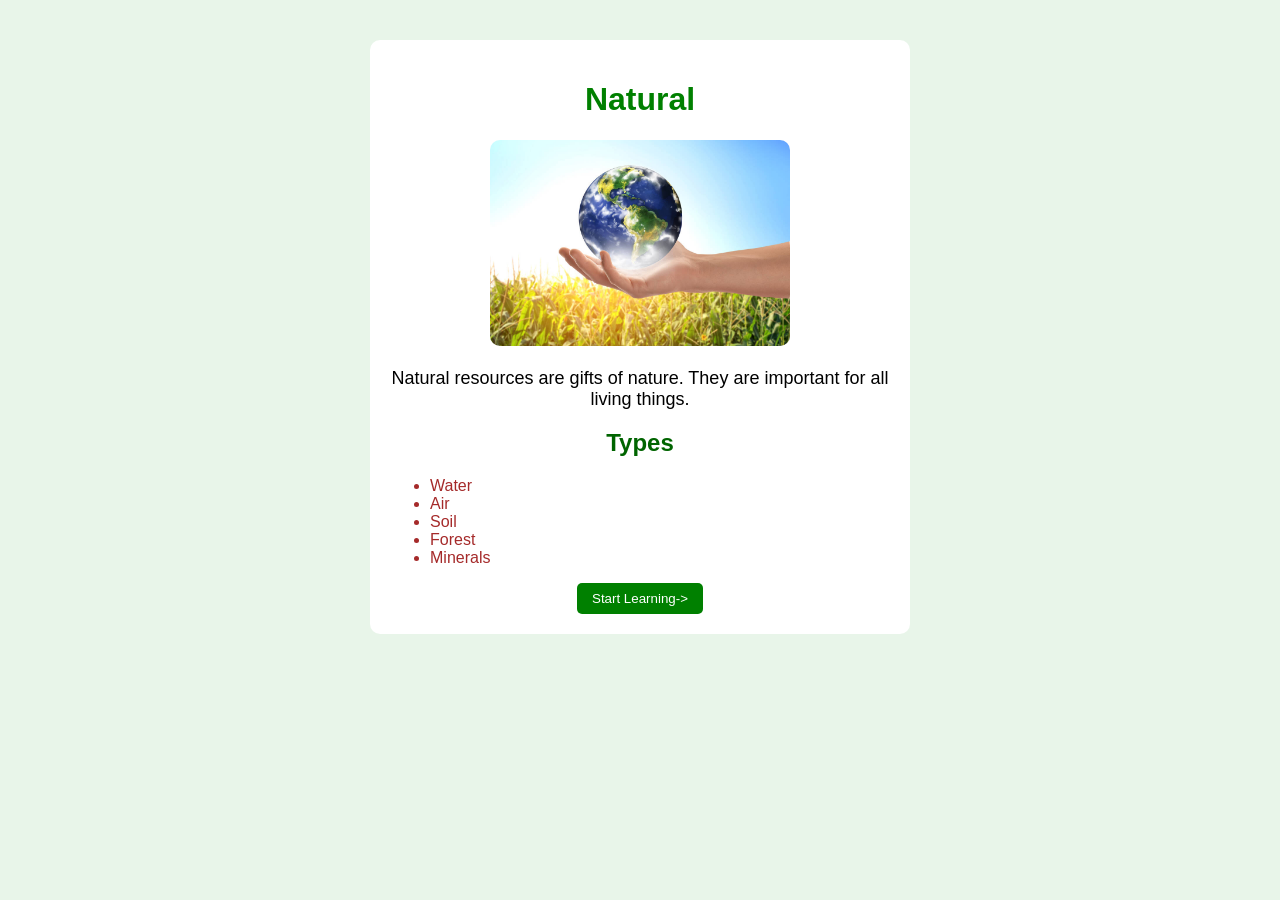
<file: index.html>
<!DOCTYPE html>
<html>
<head>
    <title> Natural </title>
    <link rel="stylesheet" href="style.css">
</head>

<body>

    <div class="box">
          <h1>Natural </h1>
        <img src="natural.png" width="400">
        

        <p>
            Natural resources are gifts of nature.
            They are important for all living things.
        </p>

        <h2>Types</h2>

        <ul>
            <li>Water</li>
            
            <li>Air</li>
            <li>Soil</li>
            <li>Forest</li>
            <li>Minerals</li>
        </ul>
        <a href="water.html">
    <button>Start Learning-></button>
</a>
    </div>

</body>
</html>
</file>
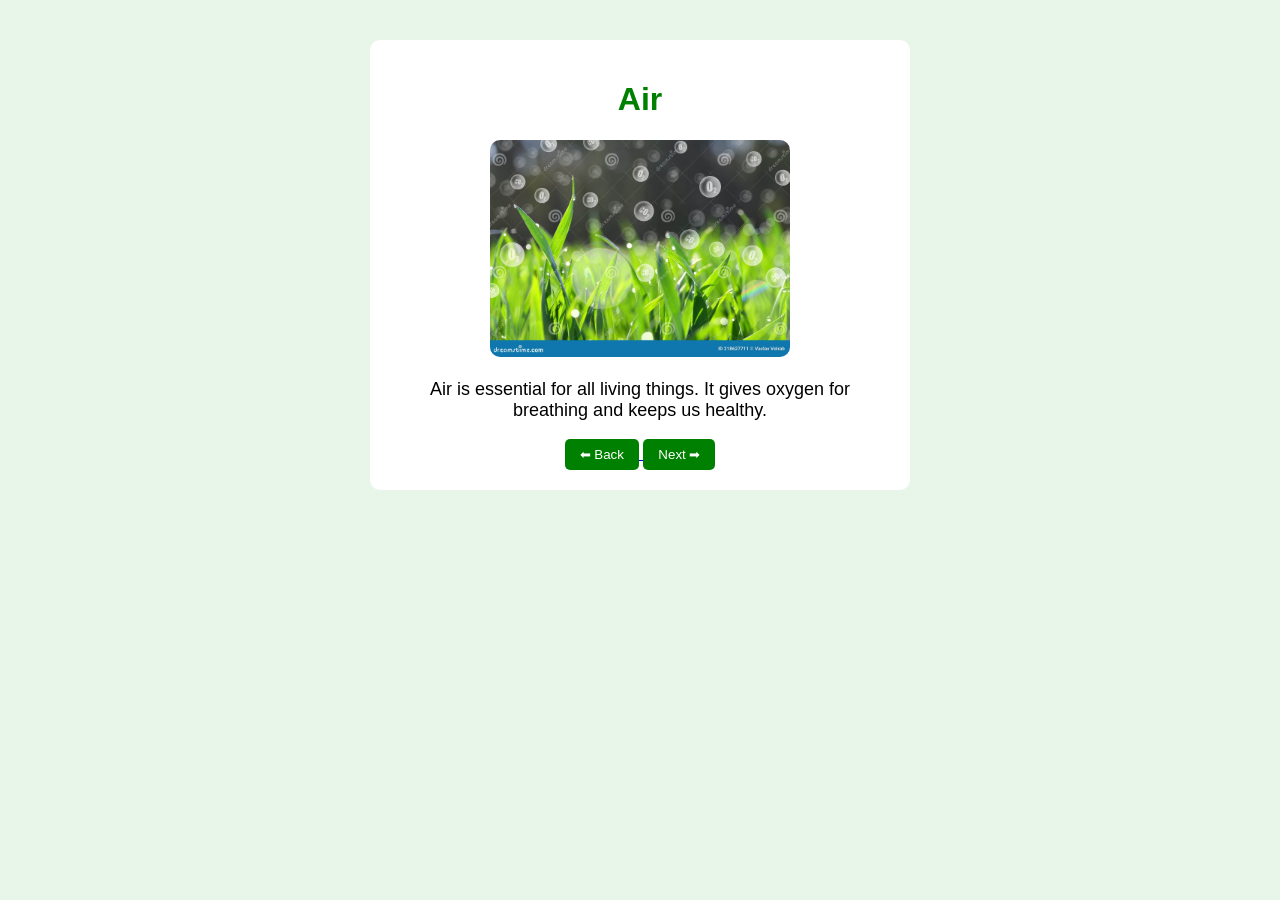
<file: air.html>
<!DOCTYPE html>
<html>
<head>
    <title>Air</title>
    <link rel="stylesheet" href="style.css">
</head>
<body>

<div class="box">

<h1>Air</h1>

<img src="air.png" width="500">

<p>
Air is essential for all living things. It gives oxygen for breathing and keeps us healthy.
</p>

<a href="water.html">
    <button>⬅ Back</button>
</a>

<a href="soil.html">
    <button>Next ➡</button>
</a>

</div>

</body>
</html>
</file>
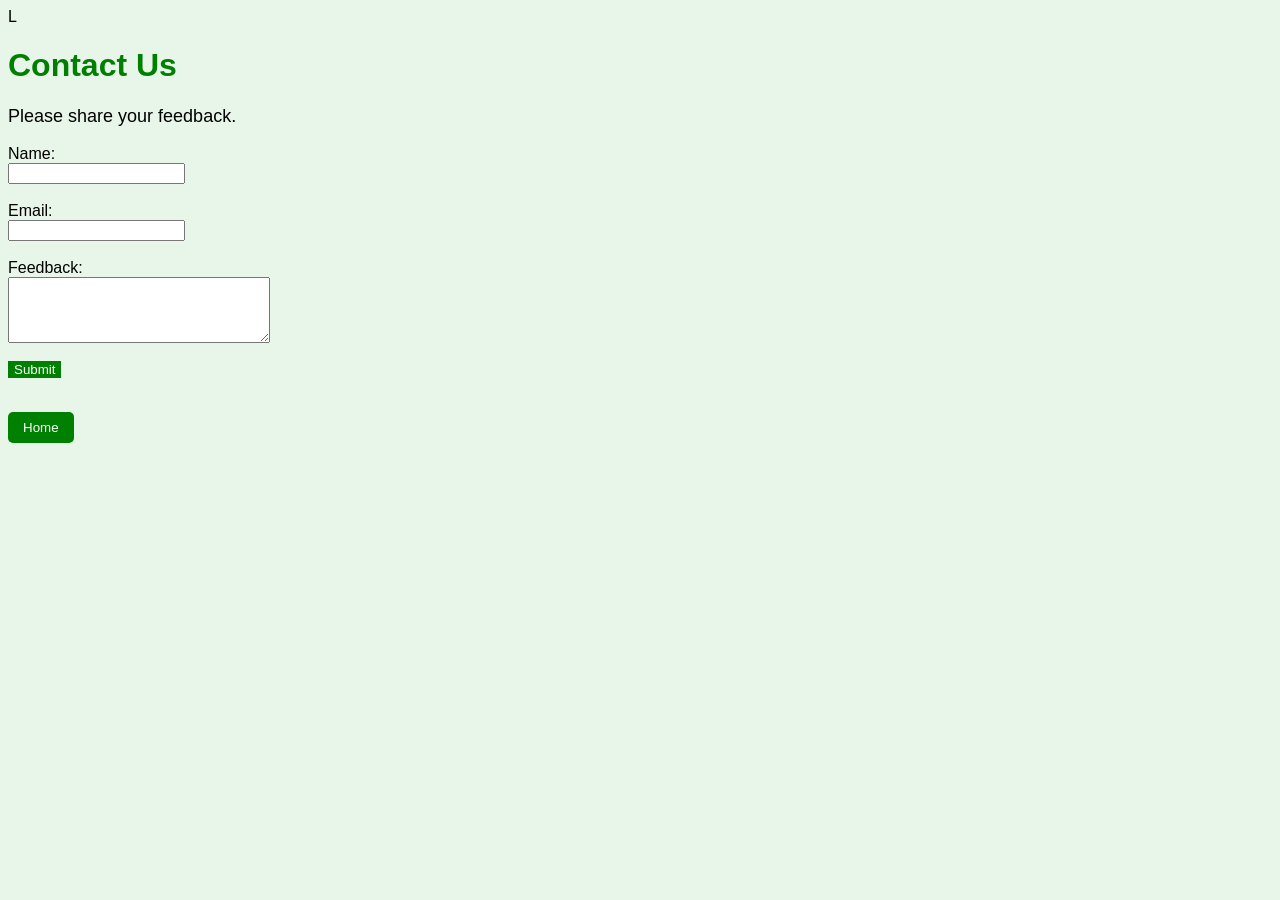
<file: contact.html>
L<!DOCTYPE html>
<html>
<head>
    <title>Contact Us</title>
    <link rel="stylesheet" href="style.css">
</head>

<body>

<h1>Contact Us</h1>

<p>Please share your feedback.</p>

<form action="thankyou.html">

<label>Name:</label><br>
<input type="text" required><br><br>

<label>Email:</label><br>
<input type="email" required><br><br>

<label>Feedback:</label><br>
<textarea rows="4" cols="30" required></textarea><br><br>

<input type="submit" value="Submit">

</form>

<br>

<a href="index.html">
    <button>Home</button>
</a>

</body>
</html>
</file>
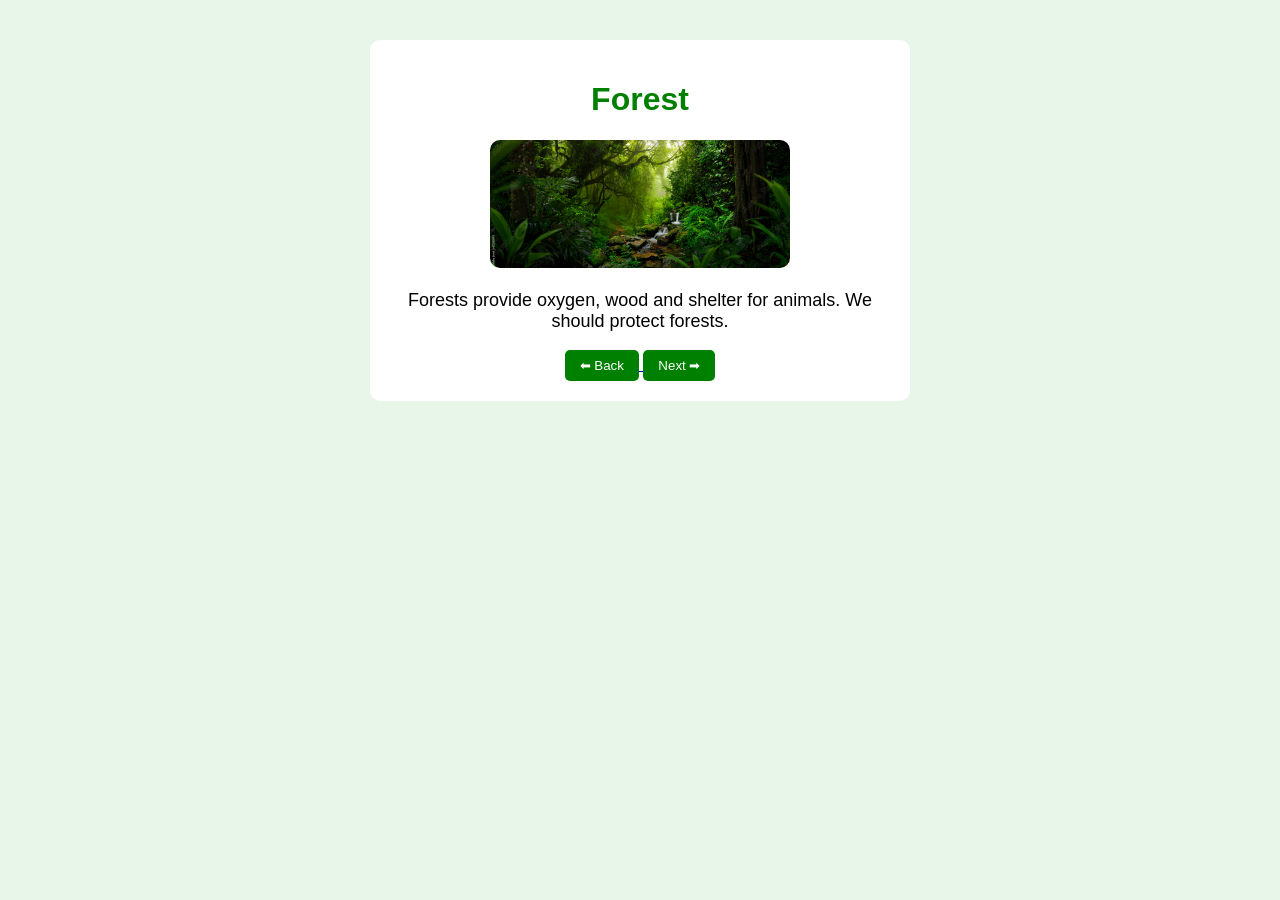
<file: forest.html>
<!DOCTYPE html>
<html>
<head>
    <title>Forest</title>
    <link rel="stylesheet" href="style.css">
</head>
<body>

<div class="box">

<h1>Forest</h1>

<img src="forest.png" width="500">

<p>
Forests provide oxygen, wood and shelter for animals. We should protect forests.
</p>

<a href="soil.html">
    <button>⬅ Back</button>
</a>

<a href="minerals.html">
    <button>Next ➡</button>
</a>

</div>

</body>
</html>
</file>
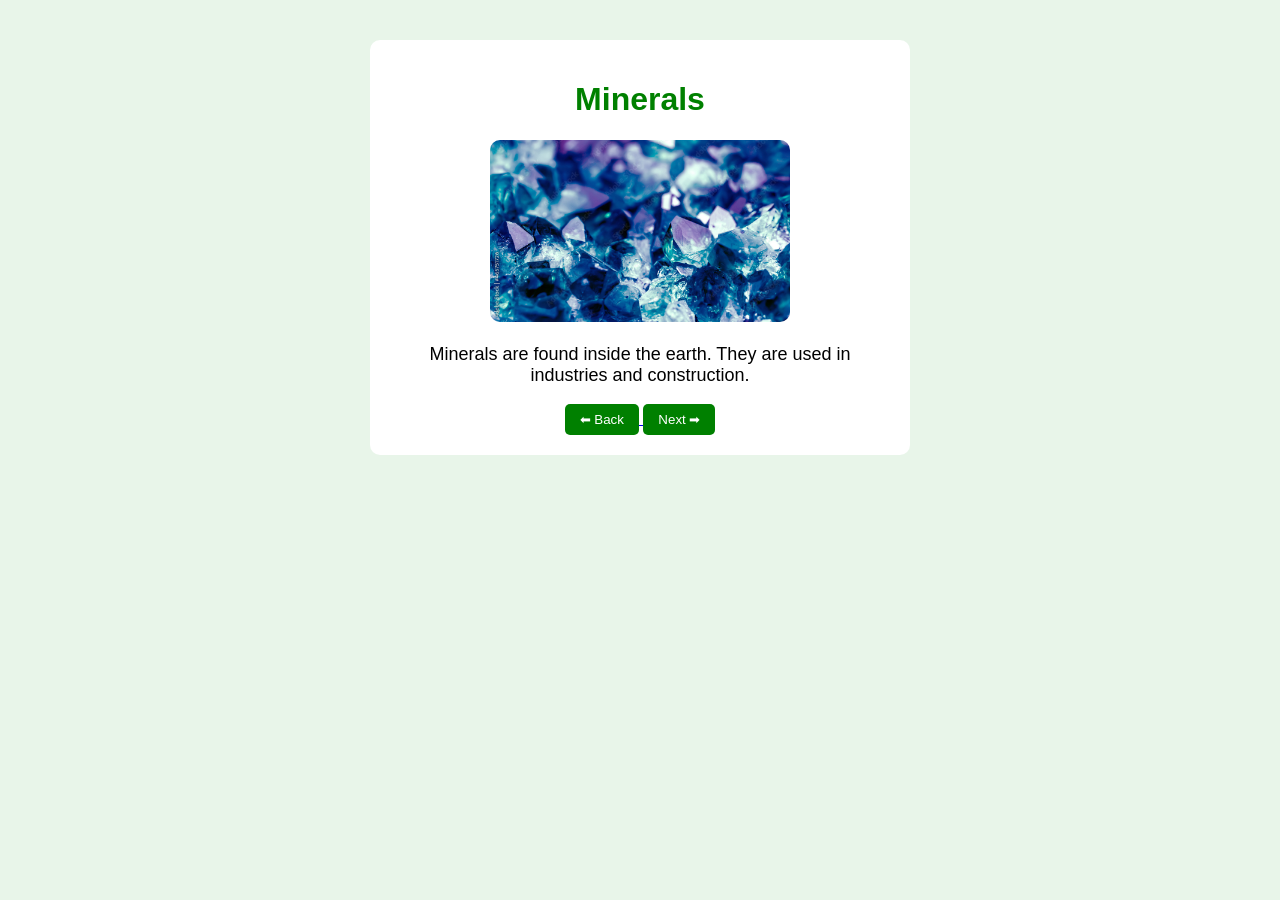
<file: minerals.html>
<!DOCTYPE html>
<html>
<head>
    <title>Minerals</title>
    <link rel="stylesheet" href="style.css">
</head>
<body>

<div class="box">

<h1>Minerals</h1>

<img src="minerals.png" width="700">

<p>
Minerals are found inside the earth. They are used in industries and construction.
</p>

<a href="forest.html">
    <button>⬅ Back</button>
</a>

<a href="contact.html">
    <button>Next ➡</button>
</a>

</div>

</body>
</html>
</file>
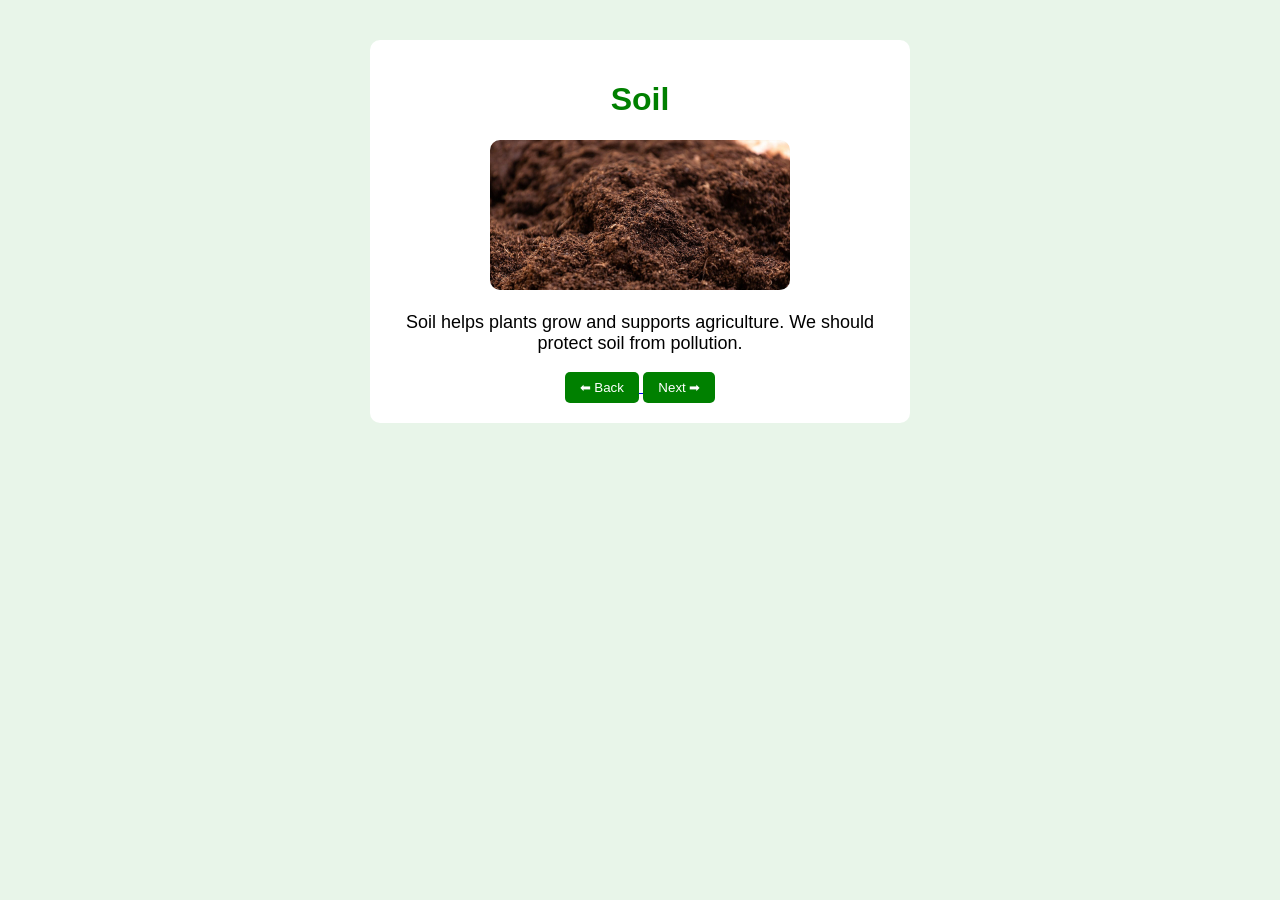
<file: soil.html>
<!DOCTYPE html>
<html>
<head>
    <title>Soil</title>
    <link rel="stylesheet" href="style.css">
</head>
<body>

<div class="box">

<h1>Soil</h1>

<img src="soil.png" width="500">

<p>
Soil helps plants grow and supports agriculture. We should protect soil from pollution.
</p>

<a href="air.html">
    <button>⬅ Back</button>
</a>

<a href="forest.html">
    <button>Next ➡</button>
</a>

</div>

</body>
</html>
</file>
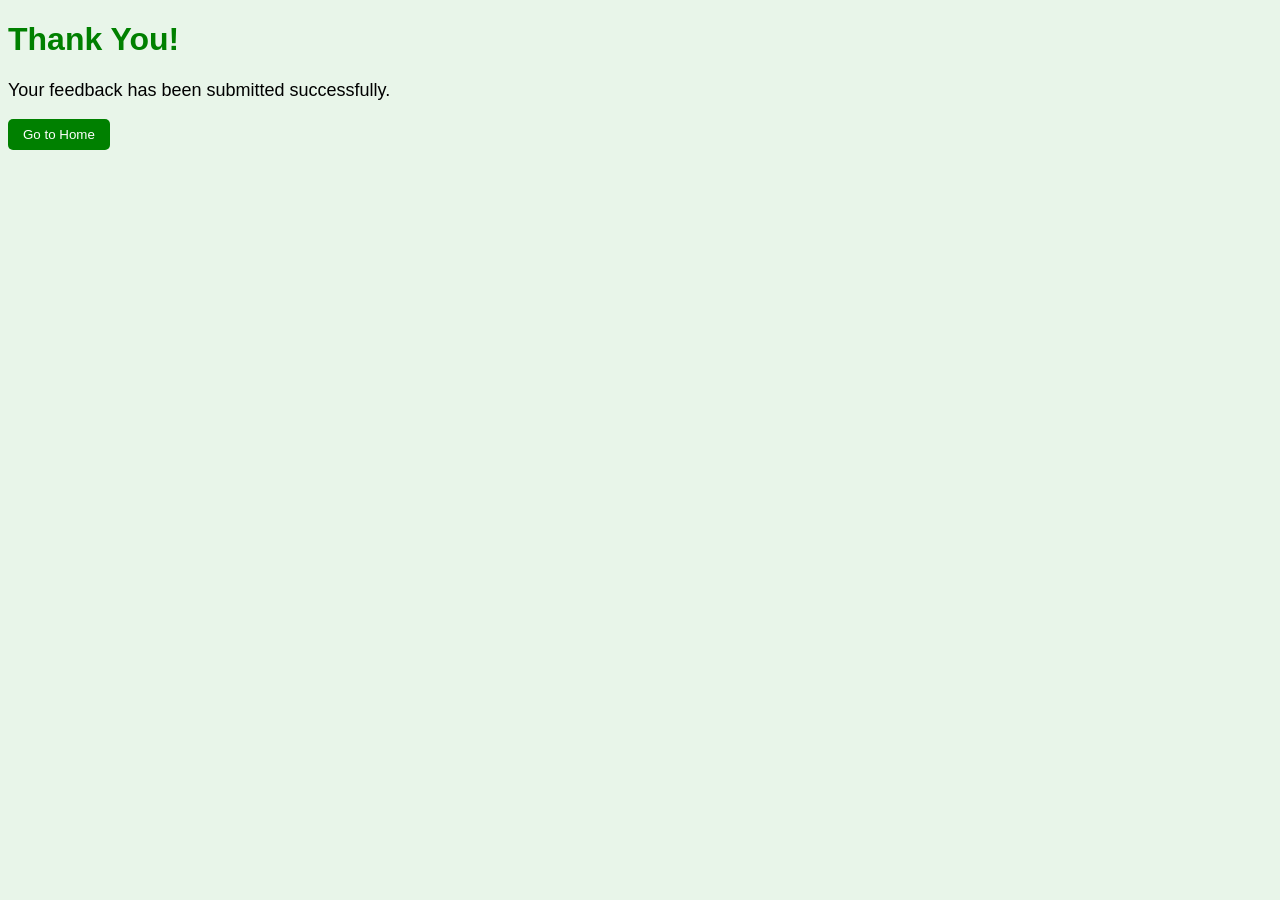
<file: thankyou.html>
<!DOCTYPE html>
<html>
<head>
    <title>Thank You</title>
    <link rel="stylesheet" href="style.css">
</head>
<body>

<h1>Thank You!</h1>

<p>Your feedback has been submitted successfully.</p>

<a href="index.html">
    <button>Go to Home</button>
</a>

</body>
</html>
</file>
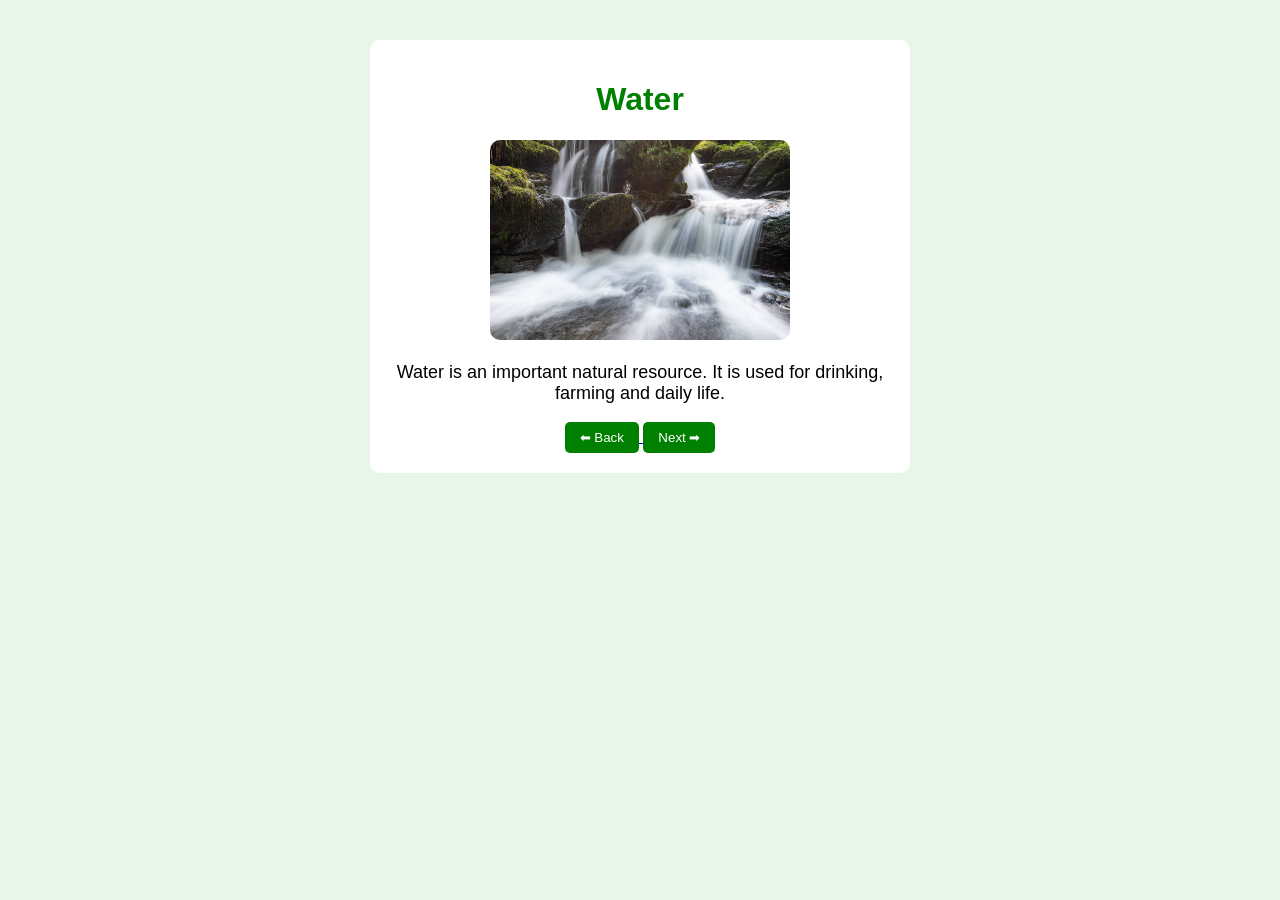
<file: water.html>
<!DOCTYPE html>
<html>
<head>
    <title>Water</title>
    <link rel="stylesheet" href="style.css">
</head>
<body>

<div class="box">

<h1>Water</h1>

<img src="water.png" width="500">

<p>
Water is an important natural resource. It is used for drinking, farming and daily life.
</p>

<a href="index.html">
    <button>⬅ Back</button>
</a>

<a href="air.html">
    <button>Next ➡</button>
</a>

</div>

</body>
</html>
</file>
<file: style.css>
body{
    background-color:#e8f5e9;
    font-family:Arial, sans-serif;
}

.box{
    width:500px;
    margin:auto;
    margin-top:40px;
    background:white;
    padding:20px;
    border-radius:10px;
    text-align:center;
}

h1{
    color:green;
}

h2{
    color:darkgreen;
}

p{
    font-size:18px;
}

li{
    color:brown;
    text-align:left;
}

img{
    width:300px;
    border-radius:10px;
}

button{
    background-color:green;
    color:white;
    border:none;
    padding:8px 15px;
    border-radius:5px;
}
input[type="submit"]{
    background-color: green;
    color: white;
    border: none;
}
</file>
